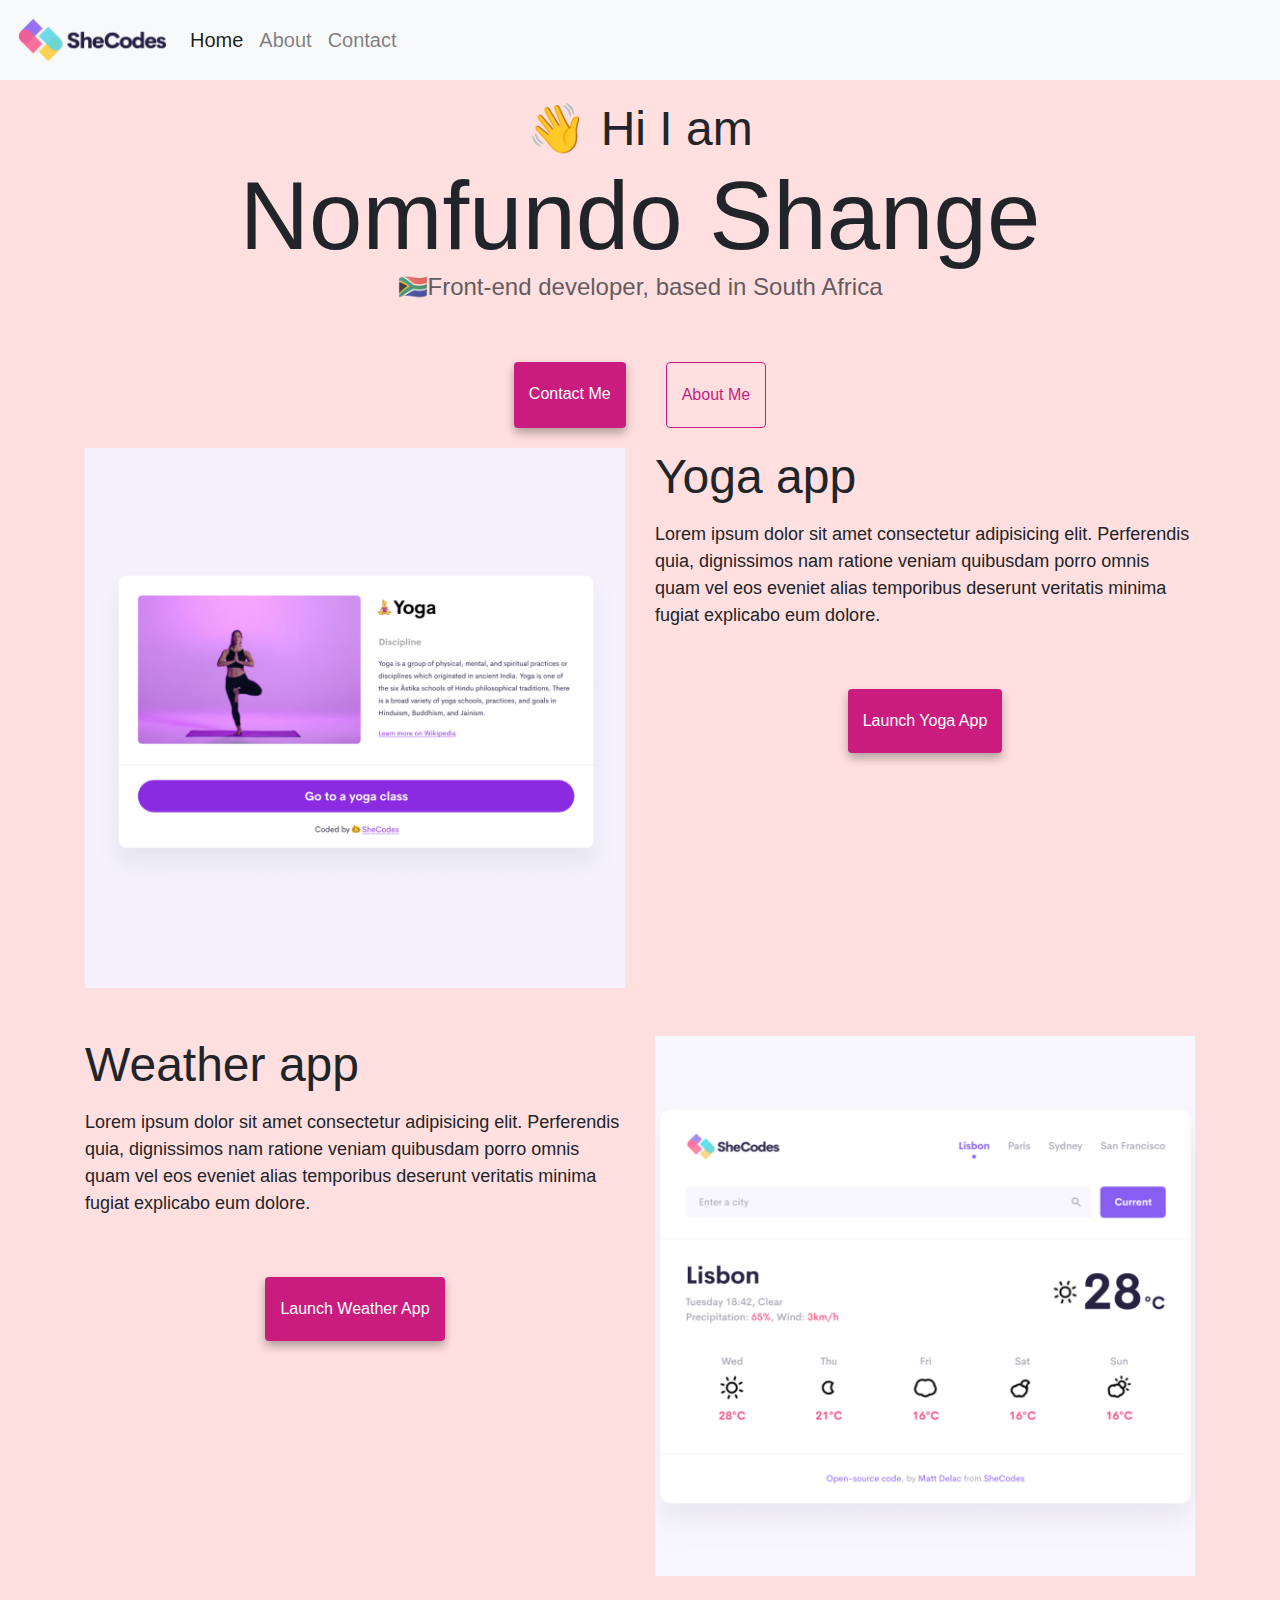
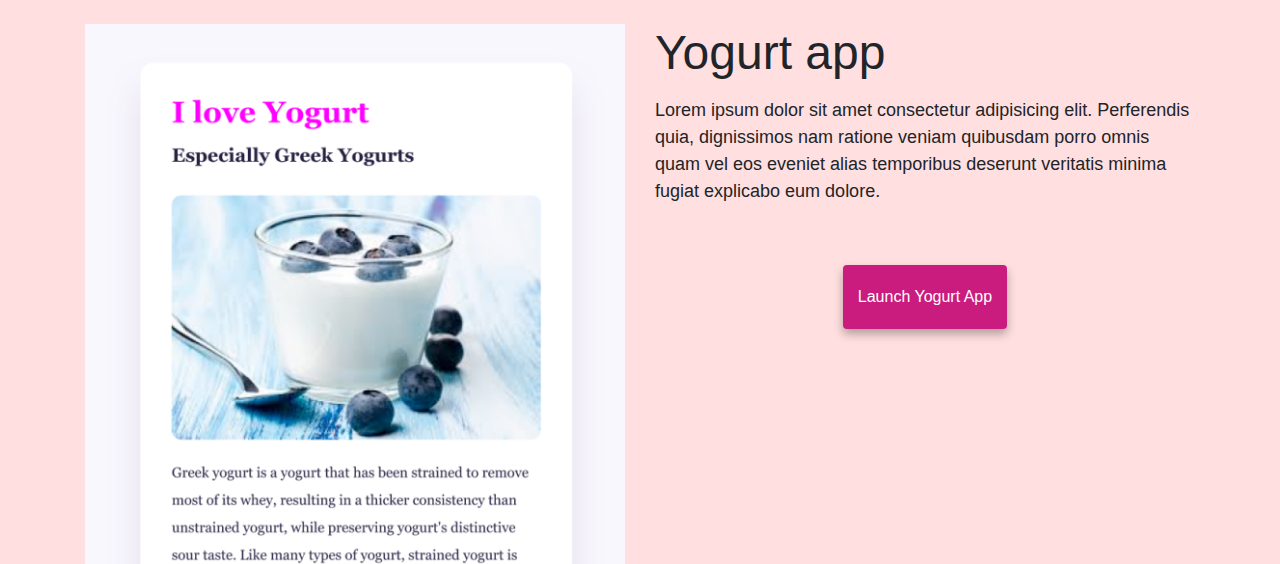
<file: index.html>
<!DOCTYPE html>
<html lang="en">
  <head>
    <meta charset="UTF-8" />
    <meta name="viewport" content="width=device-width, initial-scale=1.0" />
    <meta http-equiv="X-UA-Compatible" content="ie=edge" />
    <meta
      name="description"
      content="Matt Delac is a front-end developer based in Europe, check out his projects and contact him for job inquiries"
    />
    <link
      rel="stylesheet"
      href="https://maxcdn.bootstrapcdn.com/bootstrap/4.5.2/css/bootstrap.min.css"
    />
    <title>Front-end developer - Nomfundo Shange</title>
    <link rel="stylesheet" href="styles.css" />
  </head>
  <body>
    <nav class="navbar navbar-expand-lg navbar-light bg-light fixed-top">
      <a class="navbar-brand" href="#"
        ><img src="/images/logor .png" alt="SheCodes Logo" class="logo"
      /></a>
      <button
        class="navbar-toggler"
        type="button"
        data-toggle="collapse"
        data-target="#navbarNav"
        aria-controls="navbarNav"
        aria-expanded="false"
        aria-label="Toggle navigation"
      >
        <span class="navbar-toggler-icon"></span>
      </button>
      <div class="collapse navbar-collapse" id="navbarNav">
        <ul class="navbar-nav">
          <li class="nav-item active">
            <a class="nav-link" href="index.html">Home</a>
          </li>
          <li class="nav-item">
            <a class="nav-link" href="about.html">About</a>
          </li>
          <li class="nav-item">
            <a class="nav-link" href="about.html#contact">Contact</a>
          </li>
        </ul>
      </div>
    </nav>
    <h2 class="text-center" class="heading">👋 Hi I am</h2>
    <h1 class="text-center">Nomfundo Shange</h1>
    <h3 class="text-center">🇿🇦Front-end developer, based in South Africa</h3>
    <div class="navigation">
      <a href="about.html#contact" class="contact-link">Contact me</a>
      <a href="about.html" class="about-link">About me</a>
    </div>
    <div class="container">
      <div class="row">
        <div class="col-md-6">
          <img
            src="/images/l3jP-yoga.png"
            class="img-fluid"
            alt="Responsive
          image"
          />
        </div>
        <div class="col-md-6">
          <h2 class="mb-3">Yoga app</h2>
          <p>
            Lorem ipsum dolor sit amet consectetur adipisicing elit. Perferendis
            quia, dignissimos nam ratione veniam quibusdam porro omnis quam vel
            eos eveniet alias temporibus deserunt veritatis minima fugiat
            explicabo eum dolore.
          </p>
          <div class="navigation">
            <a href="#" class="contact-link">Launch Yoga App</a>
          </div>
        </div>
      </div>
      <div class="row mt-5">
        <div class="col-md-6">
          <h2 class="mb-3">Weather app</h2>
          <p>
            Lorem ipsum dolor sit amet consectetur adipisicing elit. Perferendis
            quia, dignissimos nam ratione veniam quibusdam porro omnis quam vel
            eos eveniet alias temporibus deserunt veritatis minima fugiat
            explicabo eum dolore.
          </p>
          <div class="navigation">
            <a href="#" class="contact-link">Launch Weather App</a>
          </div>
        </div>
        <div class="col-md-6">
          <img
            src="images/jxM9-weather.png"
            class="img-fluid"
            alt="Responsive image"
          />
        </div>
      </div>
      <div class="row mt-5">
        <div class="col-md-6">
          <img
            src="images/WgM8-yogurt.png"
            class="img-fluid"
            alt="Responsive image"
          />
        </div>
        <div class="col-md-6">
          <h2 class="mb-3">Yogurt app</h2>
          <p>
            Lorem ipsum dolor sit amet consectetur adipisicing elit. Perferendis
            quia, dignissimos nam ratione veniam quibusdam porro omnis quam vel
            eos eveniet alias temporibus deserunt veritatis minima fugiat
            explicabo eum dolore.
          </p>
          <div class="navigation">
            <a href="#" class="contact-link">Launch Yogurt App</a>
          </div>
        </div>
      </div>
    </div>
  </body>
</html>
</file>
<file: styles.css>
.logo {
  display: block;
  margin: 30px auto;
  width: 150px;
}

.navbar {
  height: 80px;
}

.navbar-brand,
.navbar-nav li a {
  font-size: 20px;
}
:root {
  --primary-color: hsl(326, 76%, 45%);
  --secondary-color: #f5f2fe;
  --box-shadow: 0 5px 10px rgba(0, 0, 0, 0.3);
}

body {
  margin-top: 100px;
  background-color: #ffdfdf;
}

h1,
h2,
h3 {
  margin: 0;
}

h1 {
  font-size: 96px;
}

h2 {
  font-size: 48px;
}

h3 {
  font-size: 24px;
  opacity: 0.7;
}

p {
  font-size: 18px;
  line-height: 1.5;
}
.contact-link:hover {
  color: white;
}
.about-link:hover {
  color: hsl(326, 76%, 45%);
}

.about-link {
  color: var(--primary-color);
  border: 1px solid var(--primary-color);
}
.navigation {
  display: flex;
  margin-top: 40px;
  justify-content: center;
}

.navigation a {
  margin: 20px;
  border-radius: 4px;
  padding: 20px 15px;
  text-decoration: none;
  text-transform: capitalize;
}

.contact-link {
  background: var(--primary-color);
  box-shadow: var(--box-shadow);
  color: white;
}

.about-paragraphs {
  margin: 30px 0;
}

.about-paragraphs p {
  margin: 10px;
}

.email-link {
  display: flex;
  justify-content: center;
  color: var(--primary-color);
  font-size: 28px;
  text-decoration: none;
}

.email-link:hover {
  text-decoration: underline;
  color: hsl(326, 76%, 45%);
}
</file>
